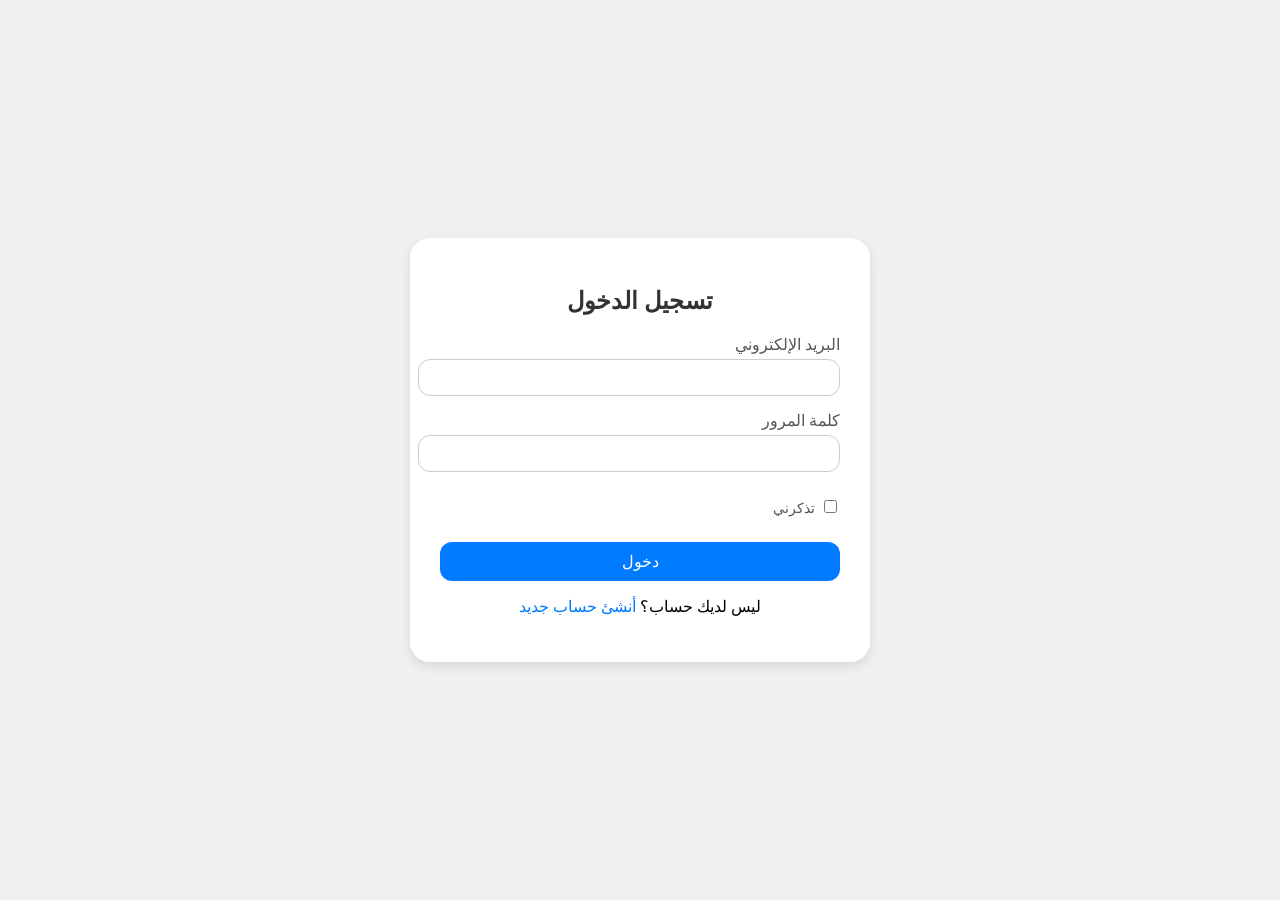
<file: account/account.html>
<!DOCTYPE html>
<html lang="ar" dir="rtl">
<head>
  <meta charset="UTF-8">
  <meta name="viewport" content="width=device-width, initial-scale=1.0">
  <title>تسجيل الدخول</title>
  <link rel="stylesheet" href="../style/account.css">
</head>
<body>
  <div class="login-container">
    <h2>تسجيل الدخول</h2>
    <form onsubmit="handleLogin(event)">
      <label for="email">البريد الإلكتروني</label>
      <input type="text" id="email" name="email" required />

      <label for="password">كلمة المرور</label>
      <input type="password" id="password" name="password" required />

      <div class="remember-me">
        <label>
          <input type="checkbox" id="remember"> تذكرني
        </label>
      </div>

      <button type="submit">دخول</button>
      <div class="error" id="error-msg"></div>
    </form>

    <div class="register">
      <p>ليس لديك حساب؟ <a href="../account/register.html">أنشئ حساب جديد</a></p>
    </div>
  </div>


  <script src="../script/account.js"></script>
</body>
</html>
</file>
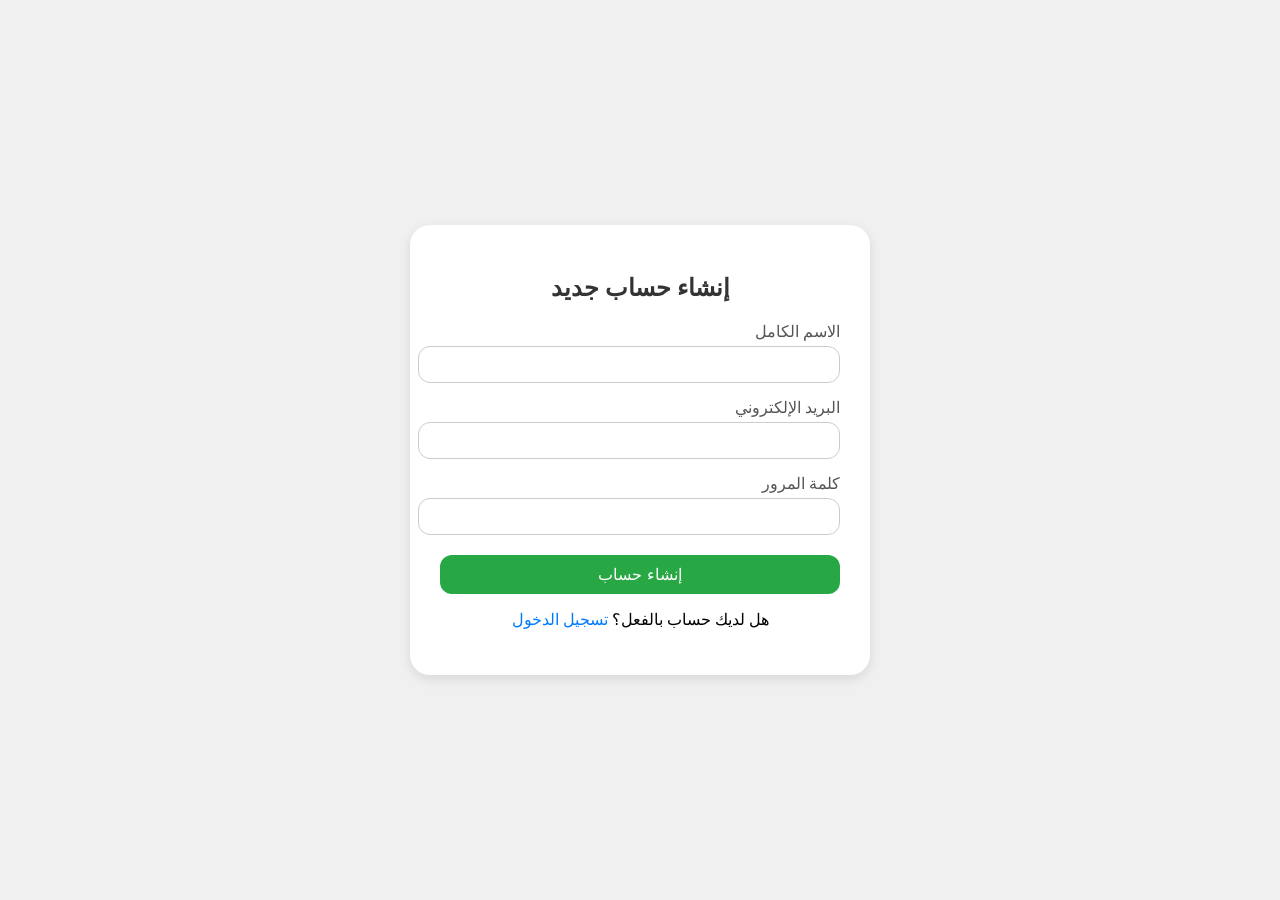
<file: account/register.html>
<!DOCTYPE html><html lang="ar" dir="rtl">
<head>
  <meta charset="UTF-8">
  <meta name="viewport" content="width=device-width, initial-scale=1.0">
  <title>إنشاء حساب جديد</title>
  <link rel="stylesheet" href="../style/register.css">
</head>
<body>
  <div class="register-container">
    <h2>إنشاء حساب جديد</h2>
    <form onsubmit="handleRegister(event)">
      <label for="username">الاسم الكامل</label>
      <input type="text" id="username" name="username" required /><label for="email">البريد الإلكتروني</label>
  <input type="email" id="email" name="email" required />

  <label for="password">كلمة المرور</label>
  <input type="password" id="password" name="password" required />

  <button type="submit">إنشاء حساب</button>
  <div class="success" id="success-msg"></div>
</form>

<div class="login">
  <p>هل لديك حساب بالفعل؟ <a href="../account/account.html">تسجيل الدخول</a></p>
</div>
</div>
<script src="../script/register.js"></script>
</body>
</html>
</file>
<file: style/account.css>
body {
      font-family: IBM Plex Sans Arabic sans-serif;
      background-color: #f0f0f0;
      margin: 0;
      padding: 0;
      display: flex;
      align-items: center;
      justify-content: center;
      height: 100vh;
    }   
    .login-container {
      background: #fff;
      padding: 30px;
      border-radius: 20px;
      box-shadow: 0 4px 12px rgba(0, 0, 0, 0.1);
      width: 100%;
      max-width: 400px;
    }
    h2 {
      text-align: center;
      color: #333;
      margin-bottom: 20px;
    }
    label {
      display: block;
      margin-top: 15px;
      margin-bottom: 5px;
      color: #555;
    }
    input[type="text"], input[type="password"] {
      width: 100%;
      padding: 10px;
      border: 1px solid #ccc;
      border-radius: 12px;
    }
    .remember-me {
      display: flex;
      align-items: center;
      margin-top: 10px;
      font-size: 14px;
      color: #555;
    }
    .remember-me input {
      margin-left: 6px;
    }
    button {
      width: 100%;
      margin-top: 20px;
      padding: 10px;
      background-color: #007bff;
      color: white;
      border: none;
      border-radius: 12px;
      font-size: 16px;
      cursor: pointer;
    }
    button:hover {
      background-color: #0056b3;
    }
    .error {
      color: red;
      text-align: center;
      margin-top: 10px;
    }
    .register {
      margin-top: 15px;
      text-align: center;
    }
    .register a {
      color: #007bff;
      text-decoration: none;
    }
    .register a:hover {
      text-decoration: underline;
    }
</file>
<file: style/register.css>
body {
      font-family: IBM Plex Sans Arabic sans-serif;
      background-color: #f0f0f0;
      margin: 0;
      padding: 0;
      display: flex;
      align-items: center;
      justify-content: center;
      height: 100vh;
    }
    .register-container {
      background: #fff;
      padding: 30px;
      border-radius: 20px;
      box-shadow: 0 4px 12px rgba(0, 0, 0, 0.1);
      width: 100%;
      max-width: 400px;
    }
    h2 {
      text-align: center;
      color: #333;
      margin-bottom: 20px;
    }
    label {
      display: block;
      margin-top: 15px;
      margin-bottom: 5px;
      color: #555;
    }
    input[type="text"], input[type="email"], input[type="password"] {
      width: 100%;
      padding: 10px;
      border: 1px solid #ccc;
      border-radius: 12px;
    }
    button {
      width: 100%;
      margin-top: 20px;
      padding: 10px;
      background-color: #28a745;
      color: white;
      border: none;
      border-radius: 12px;
      font-size: 16px;
      cursor: pointer;
    }
    button:hover {
      background-color: #218838;
    }
    .login {
      margin-top: 15px;
      text-align: center;
    }
    .login a {
      color: #007bff;
      text-decoration: none;
    }
    .login a:hover {
      text-decoration: underline;
    }
    .success {
      color: green;
      text-align: center;
      margin-top: 10px;
    }
</file>
